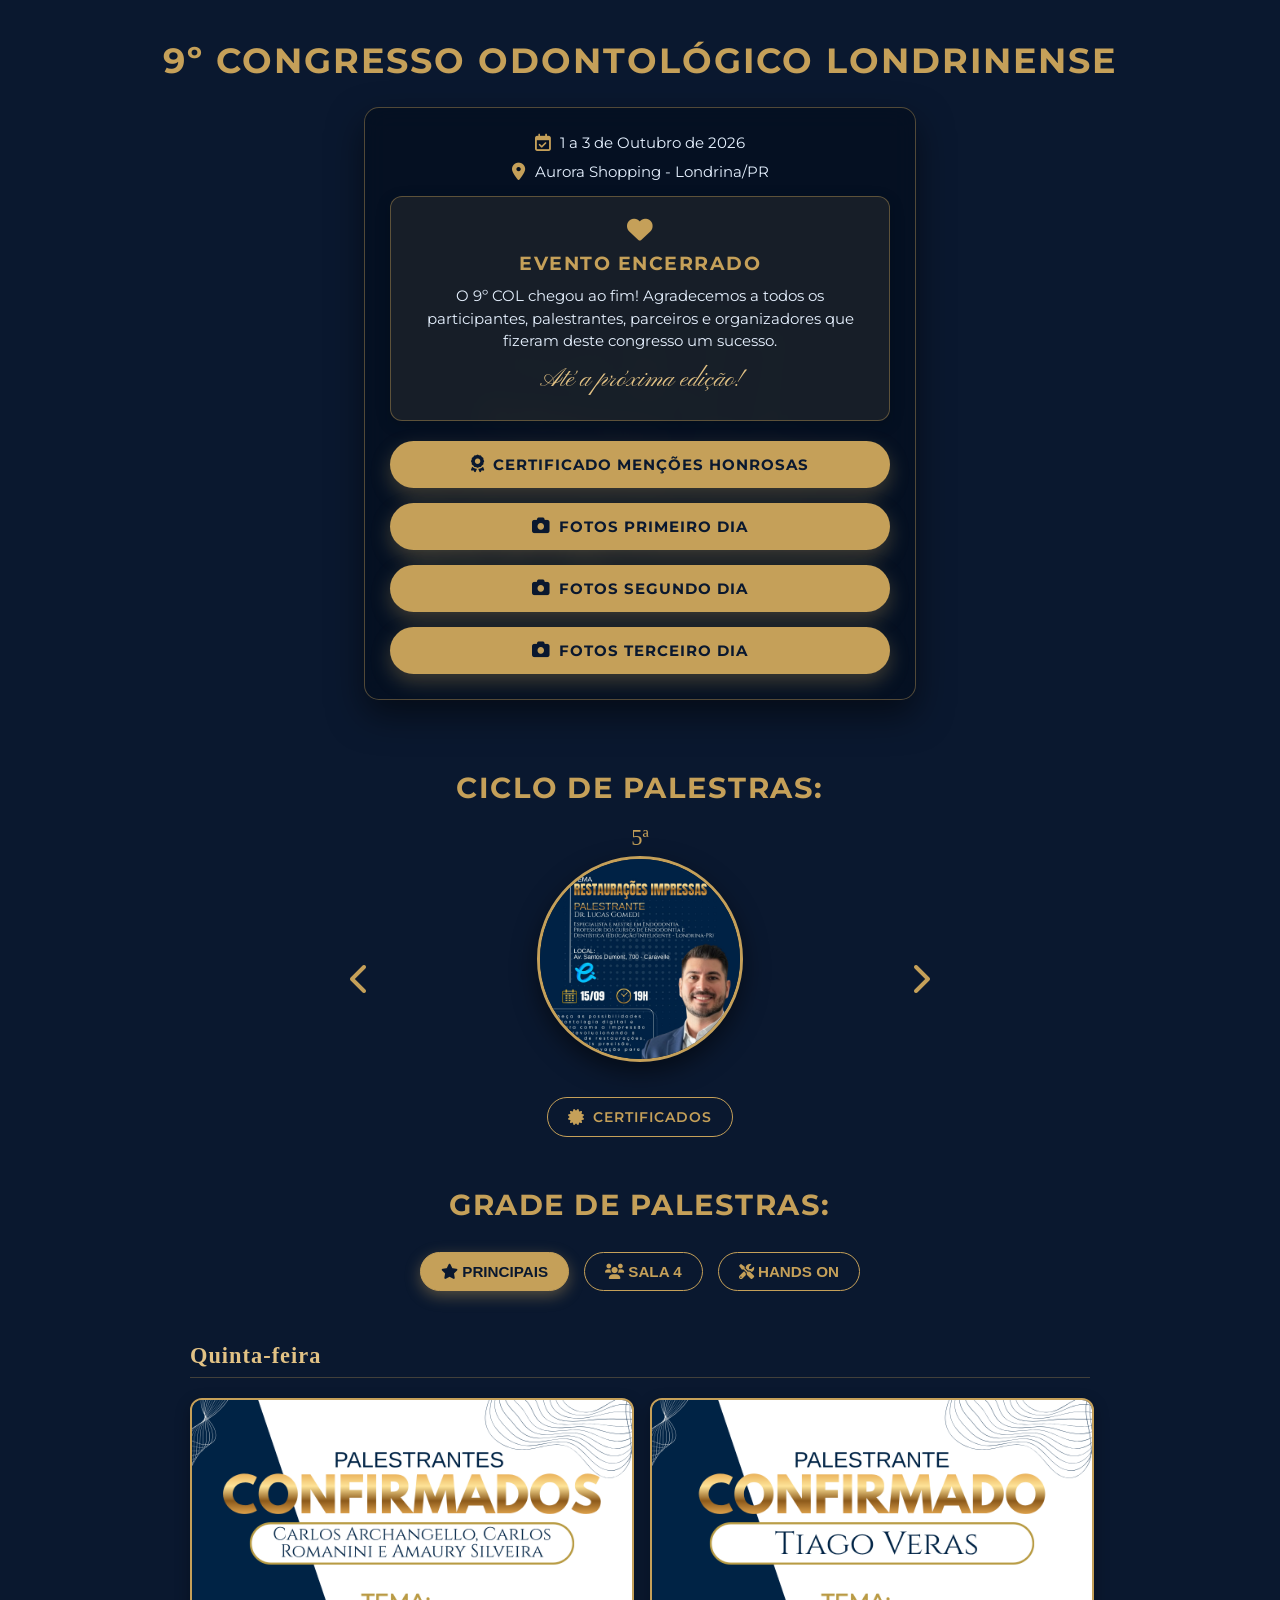
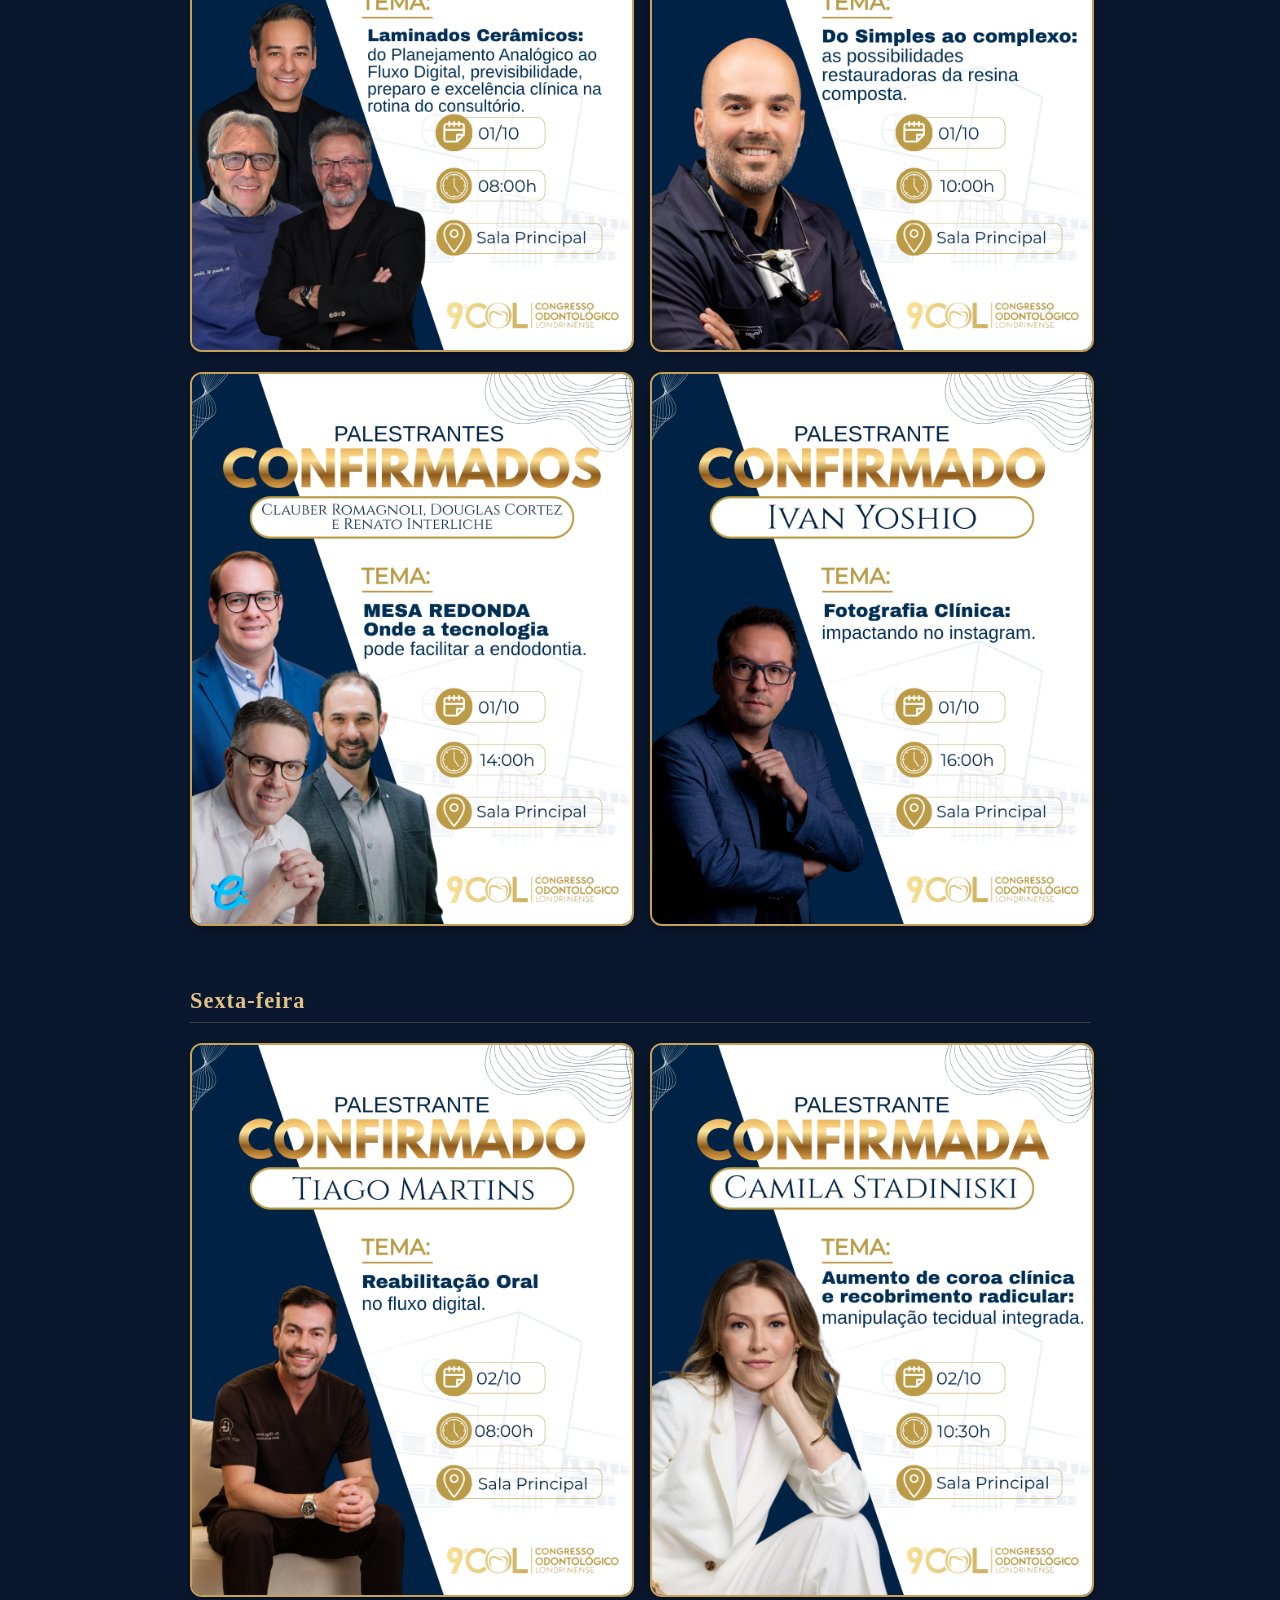
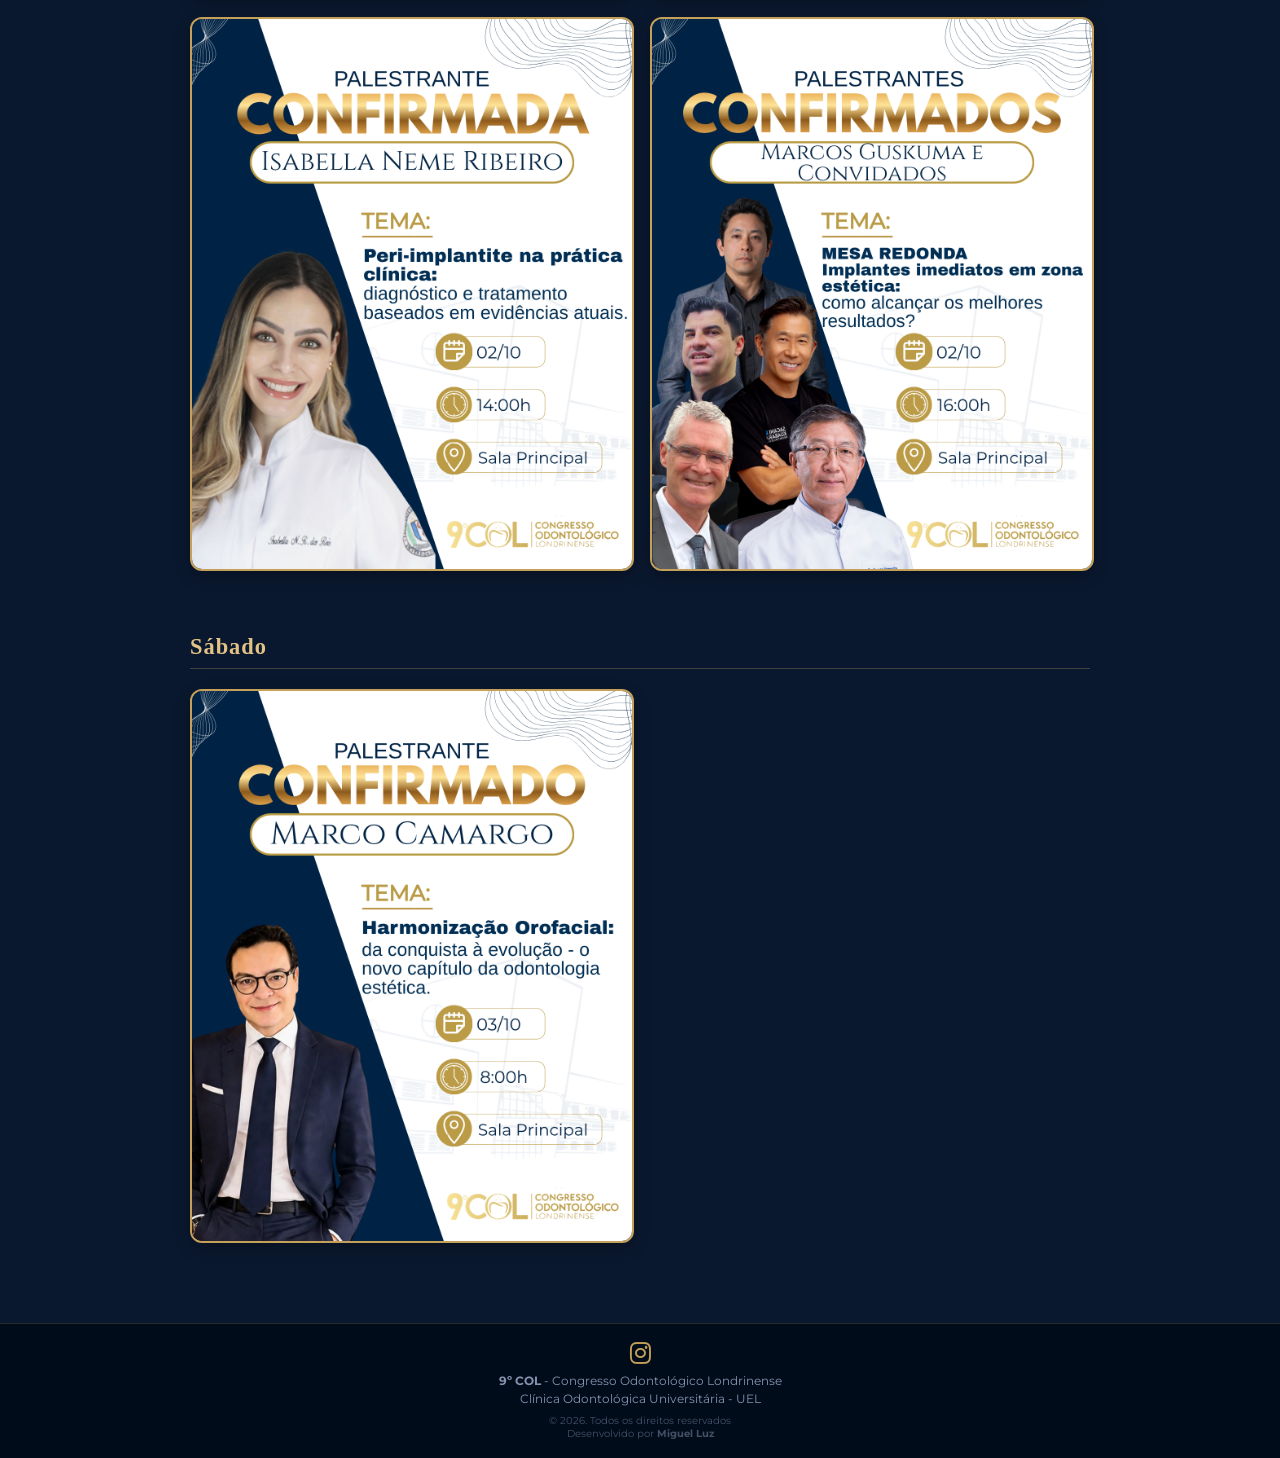
<file: index.html>
<!DOCTYPE html>
<html lang="pt-br">

<head>
    <meta charset="UTF-8">
    <meta name="viewport" content="width=device-width, initial-scale=1.0, maximum-scale=1.0, user-scalable=no">
    <title>9º COL - Congresso Odontológico Londrinense</title>
    <meta name="description" content="Congresso Odontológico Londrinense - Clínica Odontológica Universitária UEL. Programação, palestras, hands-on e inscrições.">
    <meta property="og:type" content="website">
    <meta property="og:site_name" content="9º COL">
    <meta property="og:locale" content="pt_BR">
    <meta property="og:url" content="https://www.9coluel.com.br/">
    <meta property="og:title" content="9º COL - Congresso Odontológico Londrinense">
    <meta property="og:description" content="Congresso Odontológico Londrinense - Clínica Odontológica Universitária UEL. Programação, palestras, hands-on e inscrições.">
    <meta property="og:image" content="https://www.9coluel.com.br/og-image.png">
    <meta property="og:image:secure_url" content="https://www.9coluel.com.br/og-image.png">
    <meta property="og:image:type" content="image/png">
    <meta property="og:image:width" content="1200">
    <meta property="og:image:height" content="630">
    <meta property="og:image:alt" content="Logo do 9º COL - Congresso Odontológico Londrinense">
    <meta name="twitter:card" content="summary_large_image">
    <meta name="twitter:image" content="https://www.9coluel.com.br/og-image.png">
    <link rel="icon" type="image/png" href="favicon.png">

    <link rel="stylesheet" href="https://cdnjs.cloudflare.com/ajax/libs/font-awesome/6.0.0/css/all.min.css">
    <link href="https://fonts.googleapis.com/css2?family=Pinyon+Script&family=Montserrat:wght@400;700&display=swap"
        rel="stylesheet">

    <link rel="stylesheet" href="css/style.css">
    <!-- Google tag (gtag.js) -->
    <script async src="https://www.googletagmanager.com/gtag/js?id=G-TM61NXTYXG"></script>
    <script>
        window.dataLayer = window.dataLayer || [];
        function gtag() { dataLayer.push(arguments); }
        gtag('js', new Date());

        gtag('config', 'G-TM61NXTYXG');
    </script>

    <!-- Google tag (gtag.js) -->
    <script async src="https://www.googletagmanager.com/gtag/js?id=G-68MTD5FXFP"></script>
    <script>
        window.dataLayer = window.dataLayer || [];
        function gtag() { dataLayer.push(arguments); }
        gtag('js', new Date());

        gtag('config', 'G-68MTD5FXFP');
    </script>


</head>

<body>

    <div class="bg-foto"></div>

    <main class="hero">
        <h1>9º Congresso Odontológico Londrinense</h1>

        <div class="container-info">
            <div class="info-item">
                <i class="far fa-calendar-check"></i>
                <span>1 a 3 de Outubro de 2026</span>
            </div>
            <div class="info-item">
                <i class="fas fa-map-marker-alt"></i>
                <span>Aurora Shopping - Londrina/PR</span>
            </div>

            <!-- <div class="mapa-container">
                <iframe 
                    src="https://www.google.com/maps/embed?pb=!1m18!1m12!1m3!1d3663.159334316688!2d-51.1534444!3d-23.328151!2m3!1f0!2f0!3f0!3m2!1i1024!2i768!4f13.1!3m3!1m2!1s0x94eb437f37477b63%3A0xc34b3e6e890c50d!2sAurora%20Shopping!5e0!3m2!1spt-BR!2sbr!4v1712500000000" 
                    allowfullscreen="" 
                    loading="lazy">
                </iframe>
            </div> -->

            <!-- MENSAGEM DE ENCERRAMENTO -->
            <div class="encerramento">
                <i class="fas fa-heart"></i>
                <div class="encerramento-titulo">Evento encerrado</div>
                <p>O 9º COL chegou ao fim! Agradecemos a todos os participantes, palestrantes, parceiros e organizadores que fizeram deste congresso um sucesso.</p>
                <p class="encerramento-ate-breve">Até a próxima edição!</p>
            </div>

            <div class="botoes-acao">
                <a href="https://drive.google.com/drive/folders/1iA1r0tv8HSq0oDZs7ICAEDvS26cr-m96" target="_blank"
                    rel="noopener" class="btn-inscricao primary">
                    <i class="fas fa-award"></i> CERTIFICADO MENÇÕES HONROSAS
                </a>
                <a href="https://drive.google.com/drive/folders/1yrVJpHNI-9O1bL_T3wbcyeTYvGvgzEZX" target="_blank"
                    rel="noopener" class="btn-inscricao primary">
                    <i class="fas fa-camera"></i> FOTOS PRIMEIRO DIA
                </a>
                <a href="https://drive.google.com/drive/folders/1AMTp4bfXfqNGK1iz7GQtf4BCU5Emw1F5" target="_blank"
                    rel="noopener" class="btn-inscricao primary">
                    <i class="fas fa-camera"></i> FOTOS SEGUNDO DIA
                </a>
                <a href="https://drive.google.com/drive/folders/1qxOX28eFxJUTv4ytD-6dyNGFXgc4VT9h?usp=sharing" target="_blank"
                    rel="noopener" class="btn-inscricao primary">
                    <i class="fas fa-camera"></i> FOTOS TERCEIRO DIA
                </a>
            </div>
        </div>

        <h2 class="titulo-palestras">Ciclo de palestras:</h2>

        <div class="ciclo-palestras-wrapper">
            <button class="nav-arrow prev" onclick="mudarPalestra(1)"><i class="fas fa-chevron-left"></i></button>
            <div class="ciclo-palestras">
                <div class="palestras-container">

                    <!-- Palestra 1 -->
                    <div class="palestra-item" id="palestra-0" style="display: none;">
                        <span class="numero-palestra">1ª</span>
                        <img src="Imagem_palestra.png" alt="Palestra 01" class="imagem-palestra"
                            style="filter: grayscale(0.5);">
                        <h3 class="nome-palestra"></h3>
                        <a href="https://drive.google.com/drive/folders/1PwrpQXdCwADFsc5DolElAM3X_v64nHiw"
                            target="_blank" class="btn-certificados">
                            <i class="fas fa-certificate"></i> Certificados
                        </a>
                    </div>

                    <!-- Palestra 2 -->
                    <div class="palestra-item" id="palestra-1" style="display: none;">
                        <span class="numero-palestra">2ª</span>
                        <img src="Imagem_palestra2.jpg" alt="Palestra 02" class="imagem-palestra">
                        <h3 class="nome-palestra"></h3>
                        <a href="https://drive.google.com/drive/folders/1X1feYN-J-6dMMHt8HCSyeyBtwwqJvuLY"
                            target="_blank" class="btn-certificados">
                            <i class="fas fa-certificate"></i> Certificados
                        </a>
                    </div>

                    <!-- Palestra 3 -->
                    <div class="palestra-item" id="palestra-2" style="display: none;">
                        <span class="numero-palestra">3ª</span>
                        <img src="Imagem_palestra_3.jpg" alt="Palestra 03" class="imagem-palestra">
                        <h3 class="nome-palestra"></h3>
                        <a href="https://drive.google.com/drive/folders/1ToNSkjNnnLZ-Khg3ll24ek6J4CBiReH7?usp=sharing"
                            target="_blank" class="btn-certificados">
                            <i class="fas fa-certificate"></i> Certificados
                        </a>
                    </div>

                    <!-- Palestra 4 -->
                    <div class="palestra-item" id="palestra-3" style="display: none;">
                        <span class="numero-palestra">4ª</span>
                        <img src="Imagem_palestra_4.jpg" alt="Palestra 04" class="imagem-palestra">
                        <h3 class="nome-palestra"></h3>
                        <a href="https://drive.google.com/drive/folders/1kUg4bgHxomp9b1c14CNDEZusxYs87mvN"
                            target="_blank" class="btn-certificados">
                            <i class="fas fa-certificate"></i> Certificados
                        </a>
                    </div>

                    <!-- Palestra 5 (Atual) -->
                    <div class="palestra-item" id="palestra-4">
                        <span class="numero-palestra">5ª</span>
                        <img src="imagem_palestra5.jpg" alt="Palestra 05" class="imagem-palestra">
                        <h3 class="nome-palestra"></h3>
                        <a href="https://drive.google.com/drive/folders/1loT8ZnGx3pZ3-_8_-c4TYnI0Nn9PpQRt"
                            target="_blank" class="btn-certificados">
                            <i class="fas fa-certificate"></i> Certificados
                        </a>
                    </div>

                </div>
            </div>
            <button class="nav-arrow next" onclick="mudarPalestra(-1)"><i class="fas fa-chevron-right"></i></button>
        </div>

        <!-- SEÇÃO DA GRADE (BANNERS) -->
        <h2 class="titulo-palestras" style="margin-top: 50px;">Grade de Palestras:</h2>

        <div class="tabs-container">
            <div class="tabs-header">
                <button class="tab-btn active" onclick="openTab('tab-principais', this)"><i class="fas fa-star"></i>
                    Principais</button>
                <button class="tab-btn" onclick="openTab('tab-secundarias', this)"><i class="fas fa-users"></i>
                    Sala 4</button>
                <button class="tab-btn" onclick="openTab('tab-hands-on', this)"><i class="fas fa-tools"></i> Hands
                    On</button>
            </div>

            <!-- TAB 1: PRINCIPAIS -->
            <div id="tab-principais" class="tab-content active">
                <div class="grade-dias">
                    <div class="dia-section">
                        <h3>Quinta-feira</h3>
                        <div class="banners-grid" id="banners-principais-quinta">
                            <img src="palestra_principal/quinta/1.png" alt="Palestra Principal Quinta 1"
                                class="banner-img">
                            <img src="palestra_principal/quinta/2.png" alt="Palestra Principal Quinta 2"
                                class="banner-img">
                            <img src="palestra_principal/quinta/3.png" alt="Palestra Principal Quinta 3"
                                class="banner-img">
                            <img src="palestra_principal/quinta/4.png" alt="Palestra Principal Quinta 4"
                                class="banner-img">
                        </div>
                    </div>
                    <div class="dia-section">
                        <h3>Sexta-feira</h3>
                        <div class="banners-grid" id="banners-principais-sexta">
                            <img src="palestra_principal/sexta/1.png" alt="Palestra Principal Sexta 1"
                                class="banner-img">
                            <img src="palestra_principal/sexta/2.png" alt="Palestra Principal Sexta 2"
                                class="banner-img">
                            <img src="palestra_principal/sexta/3.png" alt="Palestra Principal Sexta 3"
                                class="banner-img">
                            <img src="palestra_principal/sexta/4.png" alt="Palestra Principal Sexta 4"
                                class="banner-img">
                        </div>
                    </div>
                    <div class="dia-section">
                        <h3>Sábado</h3>
                        <div class="banners-grid" id="banners-principais-sabado">
                            <img src="palestra_principal/sabado/1.png" alt="Palestra Principal Sábado 1"
                                class="banner-img">
                        </div>
                    </div>
                </div>
            </div>

            <!-- TAB 2: SECUNDARIAS -->
            <div id="tab-secundarias" class="tab-content"><!--
                <p style="margin-bottom: 20px; font-weight: bold; color: var(--dourado-brilho);">Sala 04</p> -->
                <div class="grade-dias">
                    <div class="dia-section">
                        <h3>Quinta-feira</h3>
                        <div class="banners-grid" id="banners-secundarias-quinta">
                            <img src="palestra_secundaria/quinta/1.png" alt="Palestra Secundária Quinta 1"
                                class="banner-img">
                            <img src="palestra_secundaria/quinta/2.png" alt="Palestra Secundária Quinta 2"
                                class="banner-img">
                            <img src="palestra_secundaria/quinta/3.png" alt="Palestra Secundária Quinta 3"
                                class="banner-img">
                            <img src="palestra_secundaria/quinta/4.png" alt="Palestra Secundária Quinta 4"
                                class="banner-img">
                        </div>
                    </div>
                    <div class="dia-section">
                        <h3>Sexta-feira</h3>
                        <div class="banners-grid" id="banners-secundarias-sexta">
                            <img src="palestra_secundaria/sexta/1.png" alt="Palestra Secundária Sexta 1"
                                class="banner-img">
                            <img src="palestra_secundaria/sexta/2.png" alt="Palestra Secundária Sexta 2"
                                class="banner-img">
                            <img src="palestra_secundaria/sexta/3.png" alt="Palestra Secundária Sexta 3"
                                class="banner-img">
                            <img src="palestra_secundaria/sexta/4.png" alt="Palestra Secundária Sexta 4"
                                class="banner-img">
                        </div>
                    </div>
                    <div class="dia-section">
                        <h3>Sábado</h3>
                        <div class="banners-grid" id="banners-secundarias-sabado">
                            <img src="palestra_secundaria/sabado/1.png" alt="Palestra Secundária Sábado 1"
                                class="banner-img">
                        </div>
                    </div>
                </div>
            </div>

            <!-- TAB 3: HANDS ON -->
            <div id="tab-hands-on" class="tab-content">
                <!--
                <p style="margin-bottom: 20px; font-weight: bold; color: var(--dourado-brilho);">Sala 2</p> -->
                <div class="grade-dias">
                    <div class="dia-section">
                        <h3>Quinta-feira </h3>
                        <div class="banners-grid" id="banners-handson-quinta">
                            <img src="hands_on/quinta/1.png" alt="Hands On Quinta 1" class="banner-img">
                            <img src="hands_on/quinta/2.png" alt="Hands On Quinta 2" class="banner-img">
                            <img src="hands_on/quinta/3.png" alt="Hands On Quinta 3" class="banner-img">
                            <img src="hands_on/quinta/4.png" alt="Hands On Quinta 4" class="banner-img">
                        </div>
                    </div>
                    <div class="dia-section">
                        <h3>Sexta-feira</h3>
                        <div class="banners-grid" id="banners-handson-sexta">
                            <img src="hands_on/sexta/1.png" alt="Hands On Sexta 1" class="banner-img">
                            <img src="hands_on/sexta/2.png" alt="Hands On Sexta 2" class="banner-img">
                            <img src="hands_on/sexta/3.png" alt="Hands On Sexta 3" class="banner-img">
                            <img src="hands_on/sexta/4.png" alt="Hands On Sexta 4" class="banner-img">
                        </div>
                    </div>
                    <div class="dia-section">
                        <h3>Sábado</h3>
                        <div class="banners-grid" id="banners-handson-sabado">
                            <img src="hands_on/sabado/1.png" alt="Hands On Sábado 1" class="banner-img">
                            <img src="hands_on/sabado/2.png" alt="Hands On Sábado 2" class="banner-img">
                        </div>
                    </div>
                </div>
            </div>
        </div>

    </main>

    <!-- Scripts do Carrossel -->
    <script>
        let palestraAtual = 4;
        const totalPalestras = 5;

        function mudarPalestra(direcao) {
            const currentEl = document.getElementById(`palestra-${palestraAtual}`);
            currentEl.style.display = 'none';
            currentEl.classList.remove('slide-in-right', 'slide-in-left');

            palestraAtual += direcao;

            if (palestraAtual < 0) {
                palestraAtual = totalPalestras - 1;
            } else if (palestraAtual >= totalPalestras) {
                palestraAtual = 0;
            }

            const nextEl = document.getElementById(`palestra-${palestraAtual}`);

            if (direcao > 0) {
                nextEl.classList.add('slide-in-right');
            } else {
                nextEl.classList.add('slide-in-left');
            }

            nextEl.style.display = 'flex';
        }

        // Script para as abas da Grade
        function openTab(tabId, btnElement) {
            const contents = document.querySelectorAll('.tab-content');
            contents.forEach(content => content.classList.remove('active'));

            const btns = document.querySelectorAll('.tab-btn');
            btns.forEach(btn => btn.classList.remove('active'));

            document.getElementById(tabId).classList.add('active');
            btnElement.classList.add('active');
        }

        // Script do Lightbox para Banners
        document.addEventListener('DOMContentLoaded', () => {
            const lightbox = document.getElementById('lightbox');
            const lightboxImg = document.getElementById('lightbox-img');

            document.querySelectorAll('.banner-img').forEach(img => {
                img.style.cursor = 'pointer';
                img.addEventListener('click', function () {
                    lightbox.style.display = 'flex';
                    lightboxImg.src = this.src;
                    document.body.style.overflow = 'hidden'; // Remove rolagem
                });
            });
        });

        function closeLightbox() {
            document.getElementById('lightbox').style.display = 'none';
            document.body.style.overflow = 'auto'; // Restaura rolagem
        }
    </script>

    <footer>
        <div class="social-links">
            <a href="https://www.instagram.com/9coluel" target="_blank" rel="noopener" aria-label="Instagram">
                <i class="fab fa-instagram"></i>
            </a>
        </div>

        <p><strong>9º COL</strong> - Congresso Odontológico Londrinense</p>
        <p>Clínica Odontológica Universitária - UEL</p>

        <p class="dev-info">
            © 2026. Todos os direitos reservados<br>
            Desenvolvido por <strong>Miguel Luz</strong>
        </p>
    </footer>

    <!-- Lightbox Modal -->
    <div id="lightbox" class="lightbox" onclick="closeLightbox()">
        <span class="lightbox-close" onclick="closeLightbox()"><i class="fas fa-times"></i> Fechar</span>
        <img class="lightbox-content" id="lightbox-img">
    </div>

</body>

</html>
</file>
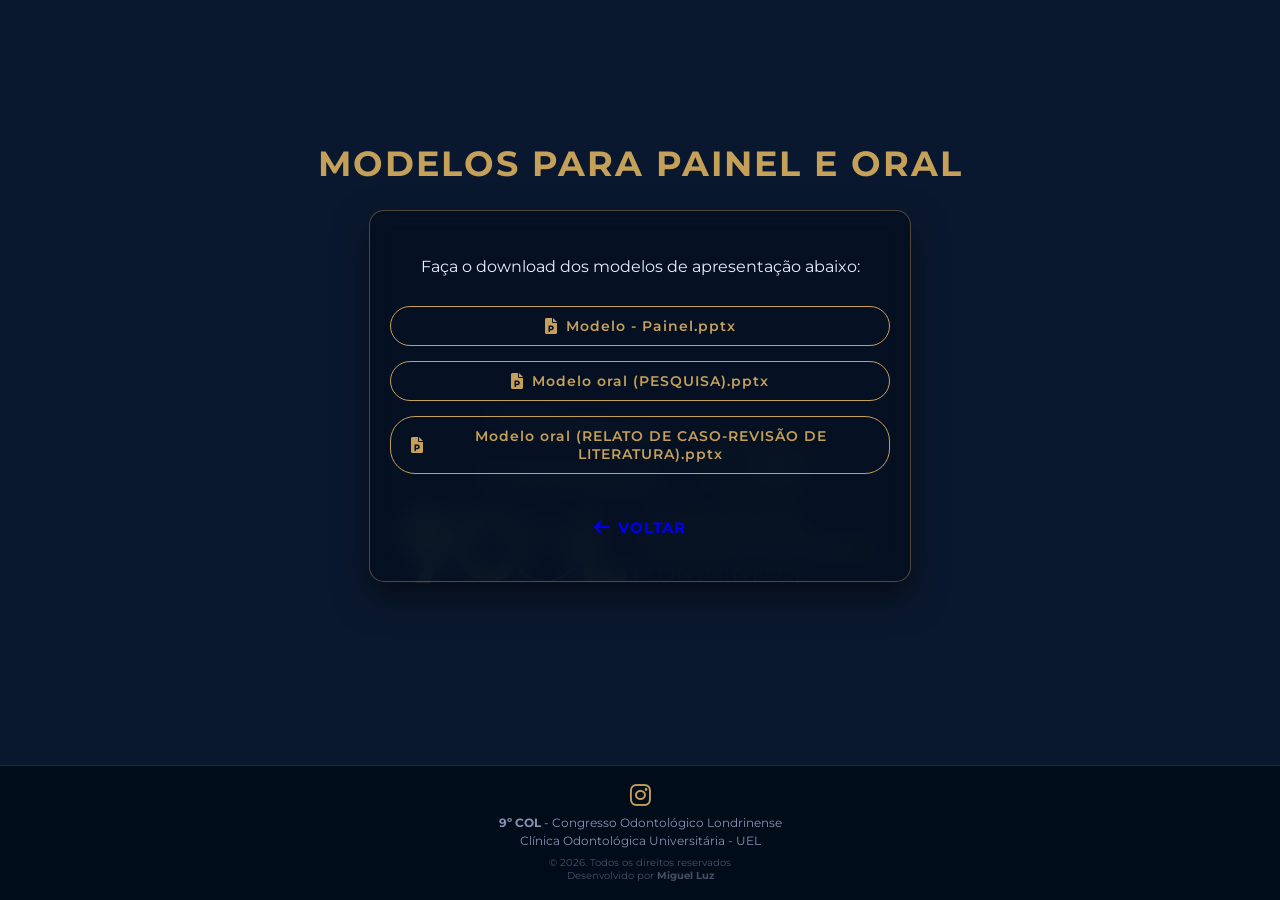
<file: modelos.html>
<!DOCTYPE html>
<html lang="pt-br">
<head>
    <meta charset="UTF-8">
    <meta name="viewport" content="width=device-width, initial-scale=1.0, maximum-scale=1.0, user-scalable=no">
    <title>Modelos para Painel - 9º COL</title>
    <meta name="description" content="Modelos oficiais de apresentação para painel e apresentação oral do 9º COL.">
    <meta property="og:type" content="website">
    <meta property="og:site_name" content="9º COL">
    <meta property="og:locale" content="pt_BR">
    <meta property="og:url" content="https://www.9coluel.com.br/modelos">
    <meta property="og:title" content="Modelos para Painel - 9º COL">
    <meta property="og:description" content="Modelos oficiais de apresentação para painel e apresentação oral do 9º COL.">
    <meta property="og:image" content="https://www.9coluel.com.br/og-image.png">
    <meta property="og:image:secure_url" content="https://www.9coluel.com.br/og-image.png">
    <meta property="og:image:type" content="image/png">
    <meta property="og:image:width" content="1200">
    <meta property="og:image:height" content="630">
    <meta property="og:image:alt" content="Logo do 9º COL - Congresso Odontológico Londrinense">
    <meta name="twitter:card" content="summary_large_image">
    <meta name="twitter:image" content="https://www.9coluel.com.br/og-image.png">
    <link rel="icon" type="image/png" href="favicon.png">
    
    <link rel="stylesheet" href="https://cdnjs.cloudflare.com/ajax/libs/font-awesome/6.0.0/css/all.min.css">
    <link href="https://fonts.googleapis.com/css2?family=Pinyon+Script&family=Montserrat:wght@400;700&display=swap" rel="stylesheet">
    
    <link rel="stylesheet" href="css/style.css">
    <!-- Google tag (gtag.js) -->
    <script async src="https://www.googletagmanager.com/gtag/js?id=G-TM61NXTYXG"></script>
    <script>
    window.dataLayer = window.dataLayer || [];
    function gtag(){dataLayer.push(arguments);}
    gtag('js', new Date());

    gtag('config', 'G-TM61NXTYXG');
    </script>

    <!-- Google tag (gtag.js) -->
<script async src="https://www.googletagmanager.com/gtag/js?id=G-68MTD5FXFP"></script>
<script>
  window.dataLayer = window.dataLayer || [];
  function gtag(){dataLayer.push(arguments);}
  gtag('js', new Date());

  gtag('config', 'G-68MTD5FXFP');
</script>

</head>
<body>

    <div class="bg-foto"></div>

    <main class="hero">
        <h1>Modelos para Painel e Oral</h1>
        
        <div class="container-info" style="display: flex; flex-direction: column; align-items: center; max-width: 500px; padding: 30px 20px;">
            <p style="text-align: center; margin-bottom: 20px;">Faça o download dos modelos de apresentação abaixo:</p>
            
            <a href="Modelo - Painel.pptx" download class="btn-certificados" style="width: 100%; justify-content: center; box-sizing: border-box; margin-top: 10px; font-size: 0.9rem; text-transform: none;">
                <i class="fas fa-file-powerpoint"></i> Modelo - Painel.pptx
            </a>
            <a href="Modelo oral (PESQUISA).pptx" download class="btn-certificados" style="width: 100%; justify-content: center; box-sizing: border-box; margin-top: 15px; font-size: 0.9rem; text-transform: none;">
                <i class="fas fa-file-powerpoint"></i> Modelo oral (PESQUISA).pptx
            </a>
            <a href="Modelo oral (RELATO DE CASO-REVISÃO DE LITERATURA).pptx" download class="btn-certificados" style="width: 100%; justify-content: center; box-sizing: border-box; margin-top: 15px; font-size: 0.9rem; text-transform: none;">
                <i class="fas fa-file-powerpoint"></i> Modelo oral (RELATO DE CASO-REVISÃO DE LITERATURA).pptx
            </a>

            <a href="/"class="btn-inscricao" style="width: 100%; justify-content: center; box-sizing: border-box; margin-top: 30px;">
                <i class="fas fa-arrow-left"></i> VOLTAR
            </a>
        </div>

    </main>

    <footer>
        <div class="social-links">
            <a href="https://www.instagram.com/9coluel" target="_blank" rel="noopener" aria-label="Instagram">
                <i class="fab fa-instagram"></i>
            </a>
        </div>
        
        <p><strong>9º COL</strong> - Congresso Odontológico Londrinense</p>
        <p>Clínica Odontológica Universitária - UEL</p>
        
        <p class="dev-info">
            © 2026. Todos os direitos reservados<br>
            Desenvolvido por <strong>Miguel Luz</strong>
        </p>
    </footer>

</body>
</html>
</file>
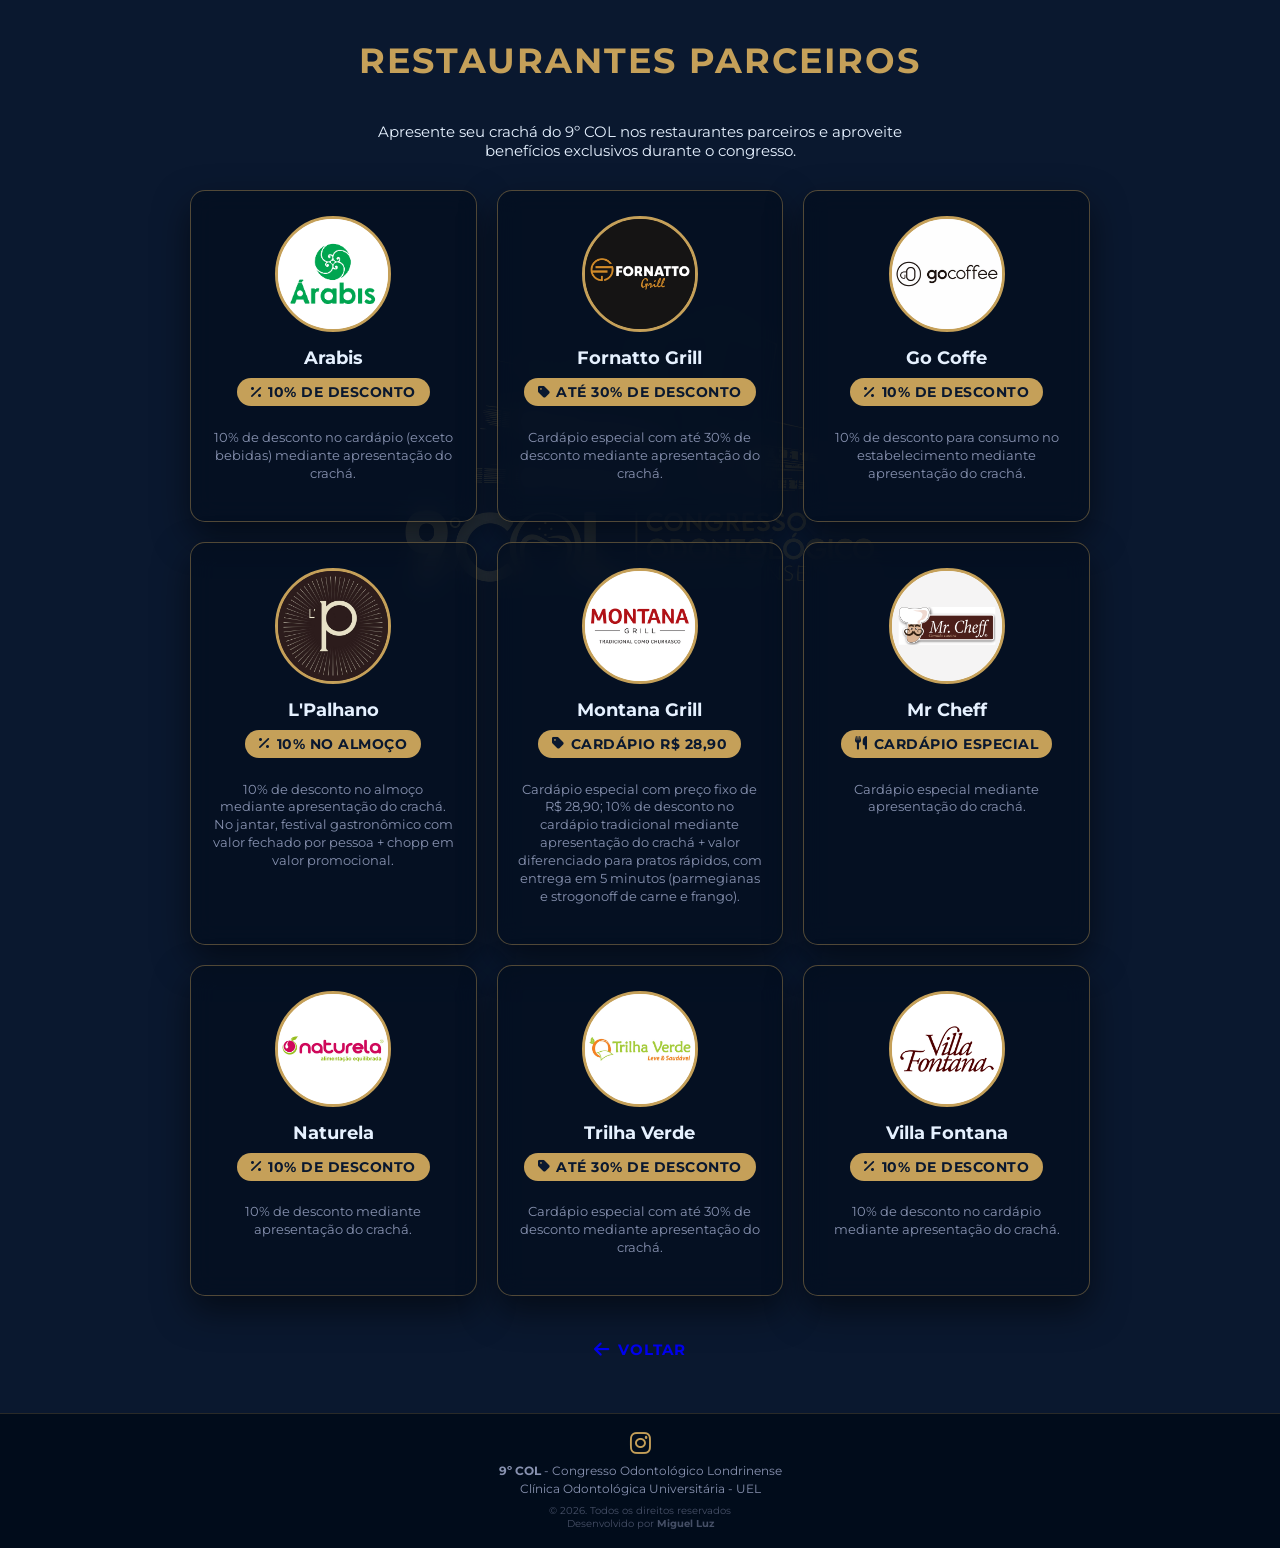
<file: parceiros.html>
<!DOCTYPE html>
<html lang="pt-br">
<head>
    <meta charset="UTF-8">
    <meta name="viewport" content="width=device-width, initial-scale=1.0, maximum-scale=1.0, user-scalable=no">
    <title>Restaurantes Parceiros - 9º COL</title>
    <meta name="description" content="Apresente seu crachá do 9º COL nos restaurantes parceiros e aproveite descontos exclusivos durante o congresso.">
    <meta property="og:type" content="website">
    <meta property="og:site_name" content="9º COL">
    <meta property="og:locale" content="pt_BR">
    <meta property="og:url" content="https://www.9coluel.com.br/parceiros">
    <meta property="og:title" content="Restaurantes Parceiros - 9º COL">
    <meta property="og:description" content="Apresente seu crachá do 9º COL nos restaurantes parceiros e aproveite descontos exclusivos durante o congresso.">
    <meta property="og:image" content="https://www.9coluel.com.br/og-image.png">
    <meta property="og:image:secure_url" content="https://www.9coluel.com.br/og-image.png">
    <meta property="og:image:type" content="image/png">
    <meta property="og:image:width" content="1200">
    <meta property="og:image:height" content="630">
    <meta property="og:image:alt" content="Logo do 9º COL - Congresso Odontológico Londrinense">
    <meta name="twitter:card" content="summary_large_image">
    <meta name="twitter:image" content="https://www.9coluel.com.br/og-image.png">
    <link rel="icon" type="image/png" href="favicon.png">

    <link rel="stylesheet" href="https://cdnjs.cloudflare.com/ajax/libs/font-awesome/6.0.0/css/all.min.css">
    <link href="https://fonts.googleapis.com/css2?family=Pinyon+Script&family=Montserrat:wght@400;700&display=swap" rel="stylesheet">

    <link rel="stylesheet" href="css/style.css">

    <style>
        .grid-parceiros {
            display: grid;
            grid-template-columns: repeat(auto-fit, minmax(230px, 1fr));
            gap: 20px;
            width: 100%;
            max-width: 900px;
        }

        .card-parceiro {
            background: rgba(2, 12, 27, 0.6);
            border: 1px solid rgba(197, 160, 89, 0.4);
            border-radius: 15px;
            padding: 25px 20px;
            box-shadow: 0 15px 35px rgba(0, 0, 0, 0.5);
            backdrop-filter: blur(12px);
            -webkit-backdrop-filter: blur(12px);
            display: flex;
            flex-direction: column;
            align-items: center;
            text-align: center;
            transition: transform 0.3s ease, border-color 0.3s ease;
        }

        .card-parceiro:hover {
            transform: translateY(-5px);
            border-color: var(--dourado-brilho);
        }

        .logo-parceiro {
            width: 110px;
            height: 110px;
            border-radius: 50%;
            border: 3px solid var(--dourado);
            background: #fff;
            display: flex;
            align-items: center;
            justify-content: center;
            font-size: 2rem;
            color: var(--dourado);
            margin-bottom: 15px;
            overflow: hidden;
        }

        .logo-parceiro img {
            width: 100%;
            height: 100%;
            object-fit: contain;
        }

        .nome-parceiro {
            font-size: 1.1rem;
            font-weight: 700;
            color: var(--branco);
            margin: 0 0 10px 0;
        }

        .beneficio-parceiro {
            display: inline-flex;
            align-items: center;
            gap: 6px;
            background: var(--dourado);
            color: var(--azul-escuro);
            font-weight: 700;
            font-size: 0.85rem;
            padding: 6px 14px;
            border-radius: 20px;
            margin-bottom: 10px;
            text-transform: uppercase;
            letter-spacing: 0.5px;
        }

        .obs-parceiro {
            font-size: 0.8rem;
            color: #8892b0;
            line-height: 1.4;
        }
    </style>
</head>
<body>

    <div class="bg-foto"></div>

    <main class="hero">
        <h1>Restaurantes Parceiros</h1>

        <p style="max-width: 600px; margin-bottom: 30px; font-size: 0.95rem; color: var(--branco);">
            Apresente seu crachá do 9º COL nos restaurantes parceiros e aproveite benefícios exclusivos durante o congresso.
        </p>

        <div class="grid-parceiros">

            <!-- Arabis -->
            <div class="card-parceiro">
                <div class="logo-parceiro"><img src="restaurantes/logos/arabis.png" alt="Logo Arabis"></div>
                <h3 class="nome-parceiro">Arabis</h3>
                <span class="beneficio-parceiro"><i class="fas fa-percent"></i> 10% de desconto</span>
                <p class="obs-parceiro">10% de desconto no cardápio (exceto bebidas) mediante apresentação do crachá.</p>
            </div>

            <!-- Fornatto Grill -->
            <div class="card-parceiro">
                <div class="logo-parceiro" style="background: #151414;"><img src="restaurantes/logos/fornatto.png" alt="Logo Fornatto Grill"></div>
                <h3 class="nome-parceiro">Fornatto Grill</h3>
                <span class="beneficio-parceiro"><i class="fas fa-tag"></i> Até 30% de desconto</span>
                <p class="obs-parceiro">Cardápio especial com até 30% de desconto mediante apresentação do crachá.</p>
            </div>

            <!-- Go Coffe -->
            <div class="card-parceiro">
                <div class="logo-parceiro"><img src="restaurantes/logos/gocoffe.png" alt="Logo Go Coffe"></div>
                <h3 class="nome-parceiro">Go Coffe</h3>
                <span class="beneficio-parceiro"><i class="fas fa-percent"></i> 10% de desconto</span>
                <p class="obs-parceiro">10% de desconto para consumo no estabelecimento mediante apresentação do crachá.</p>
            </div>

            <!-- L'Palhano -->
            <div class="card-parceiro">
                <div class="logo-parceiro" style="background: #2c1c1c;"><img src="restaurantes/logos/lpalhano.png" alt="Logo L'Palhano"></div>
                <h3 class="nome-parceiro">L'Palhano</h3>
                <span class="beneficio-parceiro"><i class="fas fa-percent"></i> 10% no almoço</span>
                <p class="obs-parceiro">10% de desconto no almoço mediante apresentação do crachá. No jantar, festival gastronômico com valor fechado por pessoa + chopp em valor promocional.</p>
            </div>

            <!-- Montana Grill -->
            <div class="card-parceiro">
                <div class="logo-parceiro"><img src="restaurantes/logos/montana.png" alt="Logo Montana Grill"></div>
                <h3 class="nome-parceiro">Montana Grill</h3>
                <span class="beneficio-parceiro"><i class="fas fa-tag"></i> Cardápio R$ 28,90</span>
                <p class="obs-parceiro">Cardápio especial com preço fixo de R$ 28,90; 10% de desconto no cardápio tradicional mediante apresentação do crachá + valor diferenciado para pratos rápidos, com entrega em 5 minutos (parmegianas e strogonoff de carne e frango).</p>
            </div>

            <!-- Mr Cheff -->
            <div class="card-parceiro">
                <div class="logo-parceiro"><img src="restaurantes/logos/mrcheff.png" alt="Logo Mr Cheff"></div>
                <h3 class="nome-parceiro">Mr Cheff</h3>
                <span class="beneficio-parceiro"><i class="fas fa-utensils"></i> Cardápio especial</span>
                <p class="obs-parceiro">Cardápio especial mediante apresentação do crachá.</p>
            </div>

            <!-- Naturela -->
            <div class="card-parceiro">
                <div class="logo-parceiro"><img src="restaurantes/logos/naturela.png" alt="Logo Naturela"></div>
                <h3 class="nome-parceiro">Naturela</h3>
                <span class="beneficio-parceiro"><i class="fas fa-percent"></i> 10% de desconto</span>
                <p class="obs-parceiro">10% de desconto mediante apresentação do crachá.</p>
            </div>

            <!-- Trilha Verde -->
            <div class="card-parceiro">
                <div class="logo-parceiro"><img src="restaurantes/logos/trilhaverde.png" alt="Logo Trilha Verde"></div>
                <h3 class="nome-parceiro">Trilha Verde</h3>
                <span class="beneficio-parceiro"><i class="fas fa-tag"></i> Até 30% de desconto</span>
                <p class="obs-parceiro">Cardápio especial com até 30% de desconto mediante apresentação do crachá.</p>
            </div>

            <!-- Villa Fontana --->
            <div class="card-parceiro">
                <div class="logo-parceiro"><img src="restaurantes/logos/villafontana.png" alt="Logo Villa Fontana"></div>
                <h3 class="nome-parceiro">Villa Fontana</h3>
                <span class="beneficio-parceiro"><i class="fas fa-percent"></i> 10% de desconto</span>
                <p class="obs-parceiro">10% de desconto no cardápio mediante apresentação do crachá.</p>
            </div>

        </div>

        <a href="/" class="btn-inscricao" style="width: 100%; max-width: 900px; justify-content: center; box-sizing: border-box; margin-top: 30px;">
            <i class="fas fa-arrow-left"></i> VOLTAR
        </a>
    </main>

    <footer>
        <div class="social-links">
            <a href="https://www.instagram.com/9coluel" target="_blank" rel="noopener" aria-label="Instagram">
                <i class="fab fa-instagram"></i>
            </a>
        </div>

        <p><strong>9º COL</strong> - Congresso Odontológico Londrinense</p>
        <p>Clínica Odontológica Universitária - UEL</p>

        <p class="dev-info">
            © 2026. Todos os direitos reservados<br>
            Desenvolvido por <strong>Miguel Luz</strong>
        </p>
    </footer>

</body>
</html>
</file>
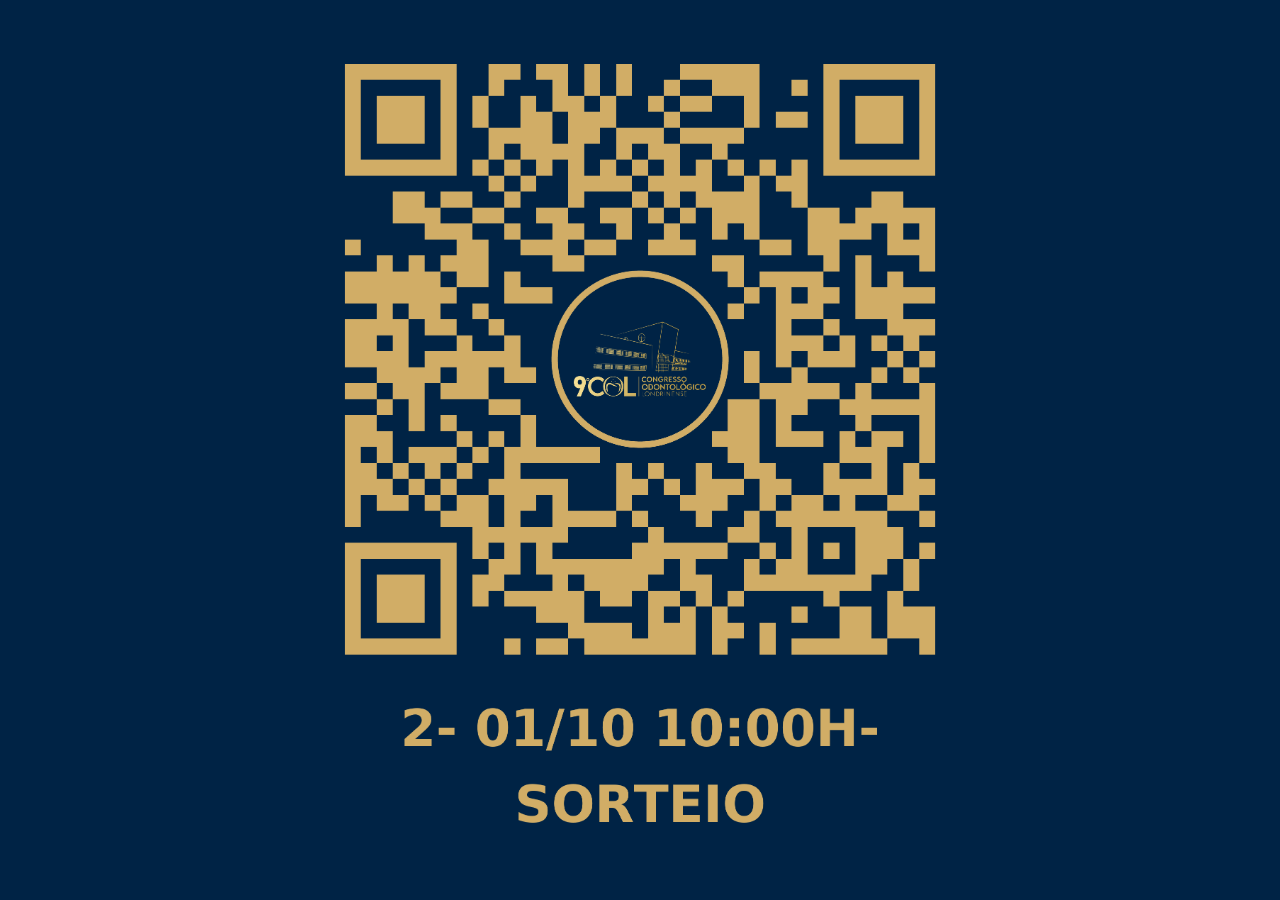
<file: sorteio10h.html>
<!DOCTYPE html>
<html lang="pt-br">
<head>
    <meta charset="UTF-8">
    <meta name="viewport" content="width=device-width, initial-scale=1.0">
    <title>Sorteio 10h - 9º COL</title>
    <meta name="description" content="QR Code do sorteio das 10h - 01/10 - 9º COL.">
    <meta property="og:type" content="website">
    <meta property="og:site_name" content="9º COL">
    <meta property="og:locale" content="pt_BR">
    <meta property="og:url" content="https://www.9coluel.com.br/sorteio10h">
    <meta property="og:title" content="Sorteio 10h - 9º COL">
    <meta property="og:description" content="QR Code do sorteio das 10h - 01/10 - 9º COL.">
    <meta property="og:image" content="https://www.9coluel.com.br/og-image.png">
    <meta property="og:image:width" content="1200">
    <meta property="og:image:height" content="630">
    <meta name="twitter:card" content="summary_large_image">
    <link rel="icon" type="image/png" href="favicon.png">

    <style>
        html, body {
            margin: 0;
            height: 100%;
            background: #002345;
        }
        body {
            display: flex;
            align-items: center;
            justify-content: center;
        }
        img {
            display: block;
            max-width: 100%;
            max-height: 100vh;
            height: auto;
        }
    </style>
</head>
<body>
    <img src="qrcode/sorteio10h.png" alt="QR Code - Sorteio 01/10 às 10h">
</body>
</html>
</file>
<file: css/style.css>
/* VARIÁVEIS */
:root {
    --azul-escuro: #0a182f; 
    --dourado: #c5a059;
    --dourado-brilho: #e2c285;
    --branco: #e6f1ff;
    --bg-footer: rgba(2, 12, 27, 0.95);
}

/* RESET E BASE */
html, body {
    margin: 0;
    padding: 0;
    width: 100%;
    min-height: 100svh; /* Usa a altura inteira da tela */
    background-color: var(--azul-escuro);
    overflow-x: hidden; 
}

body {
    font-family: 'Montserrat', sans-serif;
    color: var(--branco);
    display: flex;
    flex-direction: column; /* Permite que o rodapé acompanhe o conteúdo */
    position: relative;
}

/* FUNDO (LOGO) */
.bg-foto {
    position: fixed;
    top: 0; left: 0;
    width: 100%; height: 100%;
    background-image: url('../fundo-logo.png'); 
    background-position: center;
    background-repeat: no-repeat;
    background-size: 40%; 
    opacity: 0.12;
    z-index: 0;
    pointer-events: none;
}

/* CONTEÚDO PRINCIPAL - CENTRALIZAÇÃO TOTAL */
.hero {
    position: relative;
    z-index: 1;
    flex: 1; /* Ocupa o espaço entre o topo e o rodapé */
    display: flex;
    flex-direction: column;
    justify-content: center; /* Centraliza na Vertical */
    align-items: center;     /* Centraliza na Horizontal */
    text-align: center;
    width: 100%;
    max-width: 1200px;
    margin: 0 auto;
    padding: 40px 20px; /* Margens limpas e controladas */
    box-sizing: border-box;
    animation: fadeInPage 0.8s ease-out;
}

@keyframes fadeInPage {
    from { opacity: 0; transform: translateY(20px); }
    to { opacity: 1; transform: translateY(0); }
}

.hero h1 { 
    font-family: 'Montserrat', sans-serif; 
    font-size: 2.2rem; 
    font-weight: 700;
    color: var(--dourado); 
    margin: 0 0 25px 0;
    text-transform: uppercase;
    letter-spacing: 2px;
    line-height: 1.2;
}

/* CONTAINER DE INFORMAÇÕES (DATA/LOCAL/MAPA) */
.container-info {
    width: 100%;
    max-width: 500px;
    background: rgba(2, 12, 27, 0.6);
    border: 1px solid rgba(197, 160, 89, 0.4);
    border-radius: 15px;
    padding: 25px;
    margin-bottom: 40px; 
    box-shadow: 0 15px 35px rgba(0, 0, 0, 0.5);
    backdrop-filter: blur(12px);
    -webkit-backdrop-filter: blur(12px);
}

.info-item {
    font-size: 0.95rem;
    margin-bottom: 10px;
    display: flex;
    align-items: center;
    justify-content: center;
    gap: 10px;
    flex-wrap: wrap;
}

.info-item i { color: var(--dourado); font-size: 1.1rem; }

.mapa-container {
    margin-top: 10px;
    width: 100%;
    height: 120px;
    border-radius: 8px;
    overflow: hidden;
    border: 1px solid rgba(197, 160, 89, 0.2);
}

.mapa-container iframe {
    width: 100%; height: 100%; border: 0;
    filter: grayscale(0.5) contrast(1.1) invert(0.9) hue-rotate(180deg);
}

/* CICLO DE PALESTRAS - ALINHAMENTO CORRIGIDO */
.titulo-palestras {
    font-family: 'Montserrat', sans-serif; 
    font-size: 1.8rem;
    font-weight: 700;
    color: var(--dourado);
    margin: 30px 0 20px 0;
    text-transform: uppercase;
    letter-spacing: 1.5px;
}

.ciclo-palestras-wrapper {
    display: flex;
    align-items: center;
    justify-content: center;
    gap: 15px;
    width: 100%;
    max-width: 600px;
}

.nav-arrow {
    background: transparent;
    border: none;
    color: var(--dourado);
    font-size: 2rem;
    cursor: pointer;
    transition: all 0.3s ease;
    padding: 10px;
}

.nav-arrow:hover {
    color: var(--dourado-brilho);
    transform: scale(1.1);
}

.ciclo-palestras {
    width: 100%;
    display: flex;
    justify-content: center; 
}

.palestras-container {
    display: flex;
    gap: 20px;
    justify-content: center; 
    align-items: center;
    width: 100%;
    position: relative;
    overflow: hidden; /* Para o carrossel se necessário, ou só flex */
}

.palestra-item {
    display: flex;
    flex-direction: column;
    align-items: center;
    justify-content: center;
    width: 100%; 
}

.slide-in-right {
    animation: slideInRight 0.4s ease-out;
}

.slide-in-left {
    animation: slideInLeft 0.4s ease-out;
}

@keyframes slideInRight {
    from { opacity: 0; transform: translateX(40px); }
    to { opacity: 1; transform: translateX(0); }
}

@keyframes slideInLeft {
    from { opacity: 0; transform: translateX(-40px); }
    to { opacity: 1; transform: translateX(0); }
}

.numero-palestra {
    font-family: 'Times New Roman', serif;
    font-size: 1.4rem;
    color: var(--dourado);
    margin-bottom: 5px;
}

.link-imagem {
    display: flex; /* Trava o link no meio */
    justify-content: center;
    align-items: center;
    text-decoration: none;
}

.imagem-palestra {
    width: 200px;
    height: 200px;
    border-radius: 50%;
    object-fit: cover;
    border: 3px solid var(--dourado);
    box-shadow: 0 10px 25px rgba(0, 0, 0, 0.5);
    transition: transform 0.3s ease, border-color 0.3s ease;
}

.imagem-palestra:hover {
    transform: scale(1.05);
    border-color: var(--dourado-brilho);
}

.nome-palestra {
    font-family: 'Montserrat', sans-serif;
    font-size: 1.1rem;
    color: var(--branco);
    margin: 15px 0 5px 0;
    font-weight: 500;
    max-width: 250px;
    line-height: 1.4;
}

.btn-certificados {
    display: inline-flex;
    align-items: center;
    gap: 8px;
    margin-top: 15px;
    padding: 10px 20px;
    background: transparent;
    border: 1px solid var(--dourado);
    color: var(--dourado);
    text-decoration: none;
    border-radius: 25px;
    font-size: 0.9rem;
    font-weight: 600;
    transition: all 0.3s ease;
    text-transform: uppercase;
    letter-spacing: 1px;
}

.btn-certificados:hover {
    background: var(--dourado);
    color: var(--azul-escuro);
    box-shadow: 0 5px 15px rgba(197, 160, 89, 0.4);
    transform: translateY(-2px);
}

.btn-certificados i {
    font-size: 1rem;
}

/* MENSAGEM DE ENCERRAMENTO */
.encerramento {
    background: rgba(197, 160, 89, 0.1);
    border: 1px solid rgba(197, 160, 89, 0.4);
    border-radius: 12px;
    padding: 20px;
    margin: 15px 0 20px 0;
    width: 100%;
    box-sizing: border-box;
    text-align: center;
    box-shadow: 0 4px 15px rgba(0,0,0,0.2);
}

.encerramento i {
    font-size: 1.6rem;
    color: var(--dourado);
    margin-bottom: 8px;
}

.encerramento-titulo {
    font-family: 'Montserrat', sans-serif;
    font-size: 1.2rem;
    font-weight: 700;
    color: var(--dourado);
    text-transform: uppercase;
    letter-spacing: 1.5px;
    margin-bottom: 10px;
}

.encerramento p {
    font-size: 0.95rem;
    color: var(--branco);
    line-height: 1.5;
    margin: 0 0 8px 0;
}

.encerramento .encerramento-ate-breve {
    font-family: 'Pinyon Script', cursive;
    font-size: 1.6rem;
    color: var(--dourado-brilho);
    margin: 5px 0 0 0;
}

/* CONTADOR REGRESSIVO */
.countdown-title {
    font-family: 'Montserrat', sans-serif;
    font-size: 0.9rem;
    font-weight: 600;
    color: var(--branco);
    text-transform: uppercase;
    letter-spacing: 1.5px;
    margin-top: 15px;
    margin-bottom: 10px;
    text-align: center;
}

.countdown-container {
    display: flex;
    justify-content: center;
    gap: 15px;
    margin: 10px 0 20px 0;
    width: 100%;
}

.countdown-item {
    background: rgba(197, 160, 89, 0.1);
    border: 1px solid rgba(197, 160, 89, 0.3);
    border-radius: 10px;
    padding: 10px;
    min-width: 60px;
    display: flex;
    flex-direction: column;
    align-items: center;
    box-shadow: 0 4px 15px rgba(0,0,0,0.2);
}

.countdown-item span {
    font-family: 'Montserrat', sans-serif;
    font-size: 1.5rem;
    font-weight: 700;
    color: var(--dourado);
    line-height: 1;
}

.countdown-label {
    font-size: 0.7rem;
    color: #8892b0;
    text-transform: uppercase;
    letter-spacing: 1px;
    margin-top: 5px;
}

.botoes-acao {
    display: flex;
    flex-direction: column;
    gap: 15px;
    width: 100%;
    align-items: center;
    margin-top: 10px;
}

.btn-inscricao {
    display: inline-flex;
    align-items: center;
    justify-content: center;
    width: 100%;
    box-sizing: border-box;
    padding: 14px 25px;
    border-radius: 30px;
    font-size: 0.95rem;
    font-weight: 700;
    transition: all 0.3s ease;
    text-transform: uppercase;
    letter-spacing: 1px;
    text-decoration: none;
}

.btn-inscricao.primary {
    background: var(--dourado);
    color: var(--azul-escuro);
    border: none;
    box-shadow: 0 8px 20px rgba(197, 160, 89, 0.3);
}

.btn-inscricao.primary:hover {
    background: var(--dourado-brilho);
    transform: translateY(-3px);
    box-shadow: 0 12px 25px rgba(197, 160, 89, 0.5);
}

.btn-inscricao.secondary {
    background: transparent;
    color: var(--dourado);
    border: 2px solid var(--dourado);
}

.btn-inscricao.secondary:hover {
    background: rgba(197, 160, 89, 0.1);
    color: var(--dourado-brilho);
    border-color: var(--dourado-brilho);
    transform: translateY(-2px);
}

.btn-inscricao i {
    font-size: 1.1rem;
    margin-right: 8px;
}

.texto-esgotado {
    font-size: 1rem;
    color: #ff4d4d; /* Vermelho suave para indicar esgotado */
    font-weight: bold;
    margin-top: 15px;
    text-transform: uppercase;
    letter-spacing: 1px;
}

/* RODAPÉ NO FLUXO NORMAL (Sem buracos enormes) */
footer {
    width: 100%;
    text-align: center;
    padding: 15px 0; 
    background: var(--bg-footer);
    border-top: 1px solid rgba(197, 160, 89, 0.2);
    z-index: 2;
    /* Removi position: absolute, agora ele se ajusta naturalmente */
}

.social-links { margin-bottom: 5px; }
.social-links a { color: var(--dourado); font-size: 1.5rem; text-decoration: none; }
footer p { margin: 3px 0; font-size: 0.75rem; color: #8892b0; }
.dev-info { margin-top: 8px; font-size: 0.65rem !important; opacity: 0.5; }

/* TABS PARA GRADE DE PALESTRAS */
.tabs-container {
    width: 100%;
    max-width: 900px;
    margin: 10px auto 40px auto;
}

.tabs-header {
    display: flex;
    justify-content: center;
    gap: 15px;
    margin-bottom: 30px;
    flex-wrap: wrap;
}

.tab-btn {
    background: transparent;
    border: 1px solid var(--dourado);
    color: var(--dourado);
    padding: 10px 20px;
    border-radius: 25px;
    font-size: 0.95rem;
    font-weight: 600;
    cursor: pointer;
    transition: all 0.3s ease;
    text-transform: uppercase;
}

.tab-btn:hover, .tab-btn.active {
    background: var(--dourado);
    color: var(--azul-escuro);
    box-shadow: 0 5px 15px rgba(197, 160, 89, 0.4);
}

.tab-content {
    display: none;
    animation: fadeIn 0.4s ease-in-out;
}

.tab-content.active {
    display: block;
}

.grade-dias {
    display: flex;
    flex-direction: column;
    gap: 40px;
}

.dia-section h3 {
    color: var(--dourado-brilho);
    border-bottom: 1px solid rgba(197, 160, 89, 0.3);
    padding-bottom: 8px;
    text-align: left;
    margin-bottom: 20px;
    font-family: 'Times New Roman', serif;
    letter-spacing: 1px;
    font-size: 1.4rem;
}

.banners-grid {
    display: grid;
    grid-template-columns: repeat(2, 1fr);
    gap: 20px;
}

.banner-placeholder {
    width: 100%;
    aspect-ratio: 1 / 1;
    background: rgba(255, 255, 255, 0.03);
    border: 1px dashed rgba(197, 160, 89, 0.5);
    border-radius: 12px;
    display: flex;
    align-items: center;
    justify-content: center;
    flex-direction: column;
    color: rgba(255, 255, 255, 0.5);
    font-size: 0.9rem;
    padding: 15px;
    text-align: center;
}

.banner-img {
    width: 100%;
    border-radius: 12px;
    box-shadow: 0 5px 15px rgba(0,0,0,0.3);
    border: 2px solid var(--dourado);
    object-fit: cover;
    transition: transform 0.3s ease;
}

.banner-img:hover {
    transform: scale(1.03);
    border-color: var(--dourado-brilho);
}

@keyframes fadeIn {
    from { opacity: 0; transform: translateY(10px); }
    to { opacity: 1; transform: translateY(0); }
}

/* LIGHTBOX */
.lightbox {
    display: none; 
    position: fixed;
    z-index: 9999;
    left: 0;
    top: 0;
    width: 100%;
    height: 100%;
    background-color: rgba(10, 24, 47, 0.95);
    justify-content: center;
    align-items: center;
    flex-direction: column;
}

.lightbox-content {
    max-width: 90%;
    max-height: 85%;
    border-radius: 10px;
    box-shadow: 0 5px 25px rgba(0,0,0,0.5);
    border: 3px solid var(--dourado);
    animation: zoomIn 0.3s ease;
    object-fit: contain;
}

.lightbox-close {
    position: absolute;
    top: 20px;
    right: 30px;
    color: var(--dourado);
    font-size: 1.1rem;
    font-weight: bold;
    cursor: pointer;
    background: transparent;
    border: 1px solid var(--dourado);
    padding: 8px 20px;
    border-radius: 25px;
    transition: all 0.3s ease;
    text-transform: uppercase;
    display: flex;
    align-items: center;
    gap: 8px;
}

.lightbox-close:hover {
    background: var(--dourado);
    color: var(--azul-escuro);
}

@keyframes zoomIn {
    from { transform: scale(0.9); opacity: 0; }
    to { transform: scale(1); opacity: 1; }
}

/* --- AJUSTES PARA CELULAR --- */
@media (max-width: 768px) {
    .bg-foto { background-size: 80%; }

    .hero {
        padding: 30px 15px; /* Reduzi ainda mais o espaço no celular */
    }

    .hero h1 { font-size: 1.35rem; margin-bottom: 15px; }

    .container-info { 
        max-width: 100%; 
        padding: 10px 15px; 
        margin-bottom: 15px;
    }

    .mapa-container { height: 80px; }

    .info-item { font-size: 0.8rem; margin-bottom: 5px; }
    .titulo-palestras { font-size: 1.2rem; margin: 5px 0; }
    .numero-palestra { font-size: 1.1rem; }
    .nome-palestra { font-size: 0.9rem; max-width: 200px; }

    .imagem-palestra {
        width: 150px; /* Reduzi levemente a foto */
        height: 150px;
    }

    .texto-esgotado { margin-top: 10px; font-size: 0.8rem; }

    /* Ajustes das abas no mobile */
    .tabs-header { gap: 8px; }
    .tab-btn { font-size: 0.8rem; padding: 8px 15px; }
    .dia-section h3 { font-size: 1.2rem; }
    .banners-grid { 
        grid-template-columns: repeat(2, 1fr); 
        gap: 10px; 
        max-width: 320px; /* Reduz o tamanho da grade no celular */
        margin: 0 auto; /* Centraliza a grade */
    }

    .lightbox-close {
        top: 15px;
        right: 15px;
        font-size: 0.9rem;
        padding: 6px 15px;
    }
}

@media (max-width: 380px) {
    .hero h1 { font-size: 1.15rem; }
    .imagem-palestra { width: 130px; height: 130px; }
    .mapa-container { display: none; } 
}
</file>
